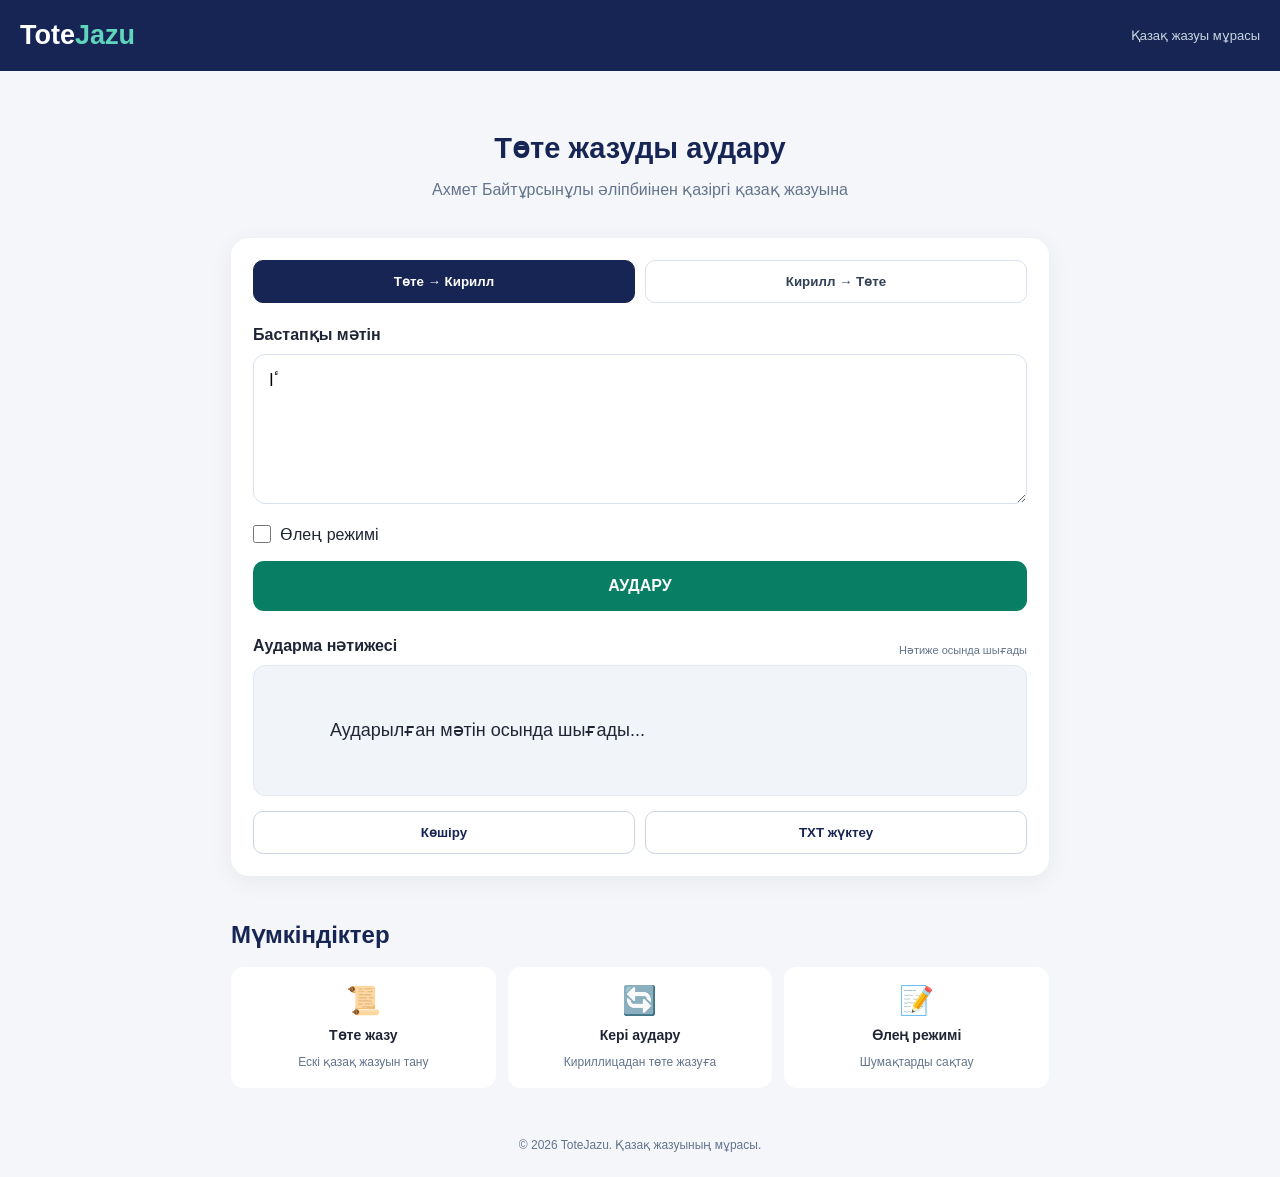
<file: Index.html>
<!DOCTYPE html>
<html lang="kk">
<head>
    <meta charset="UTF-8">
    <meta name="viewport" content="width=device-width, initial-scale=1.0">
    <meta name="description" content="Ахмет Байтұрсынұлының төте жазуын қазіргі қазақ кириллицасына аудару құралы.">
    <title>ToteJazu - Қазақ жазуы аудармашысы</title>
    <link rel="stylesheet" href="style.css">
</head>
<body>

<header class="header">
    <div class="logo">Tote<span>Jazu</span></div>
    <div class="header-text">Қазақ жазуы мұрасы</div>
</header>

<main class="container">

    <section class="hero">
        <h1>Төте жазуды аудару</h1>
        <p>Ахмет Байтұрсынұлы әліпбиінен қазіргі қазақ жазуына</p>
    </section>

    <section class="translator">

        <div class="mode">
            <button class="mode-btn active" id="forward">
                Төте → Кирилл
            </button>
            <button class="mode-btn" id="reverse">
                Кирилл → Төте
            </button>
        </div>

        <label for="sourceText">Бастапқы мәтін</label>

        <textarea
            id="sourceText"
            placeholder="Мәтінді осында енгізіңіз..."
        ></textarea>

        <label class="poem-label">
            <input type="checkbox" id="poemMode">
            Өлең режимі
        </label>

        <button id="translateBtn" class="translate-btn">
            АУДАРУ
        </button>

        <div class="result-header">
            <label>Аударма нәтижесі</label>
            <span id="resultStatus">Нәтиже осында шығады</span>
        </div>

        <div id="resultText" class="result">
            Аударылған мәтін осында шығады...
        </div>

        <div class="actions">
            <button id="copyBtn">Көшіру</button>
            <button id="downloadBtn">TXT жүктеу</button>
        </div>

    </section>

    <section class="features">
        <h2>Мүмкіндіктер</h2>

        <div class="feature-grid">
            <div class="feature-card">
                <span>📜</span>
                <h3>Төте жазу</h3>
                <p>Ескі қазақ жазуын тану</p>
            </div>

            <div class="feature-card">
                <span>🔄</span>
                <h3>Кері аудару</h3>
                <p>Кириллицадан төте жазуға</p>
            </div>

            <div class="feature-card">
                <span>📝</span>
                <h3>Өлең режимі</h3>
                <p>Шумақтарды сақтау</p>
            </div>
        </div>
    </section>

</main>

<footer>
    <p>© 2026 ToteJazu. Қазақ жазуының мұрасы.</p>
</footer>

<script src="script.js"></script>

</body>
</html>
</file>
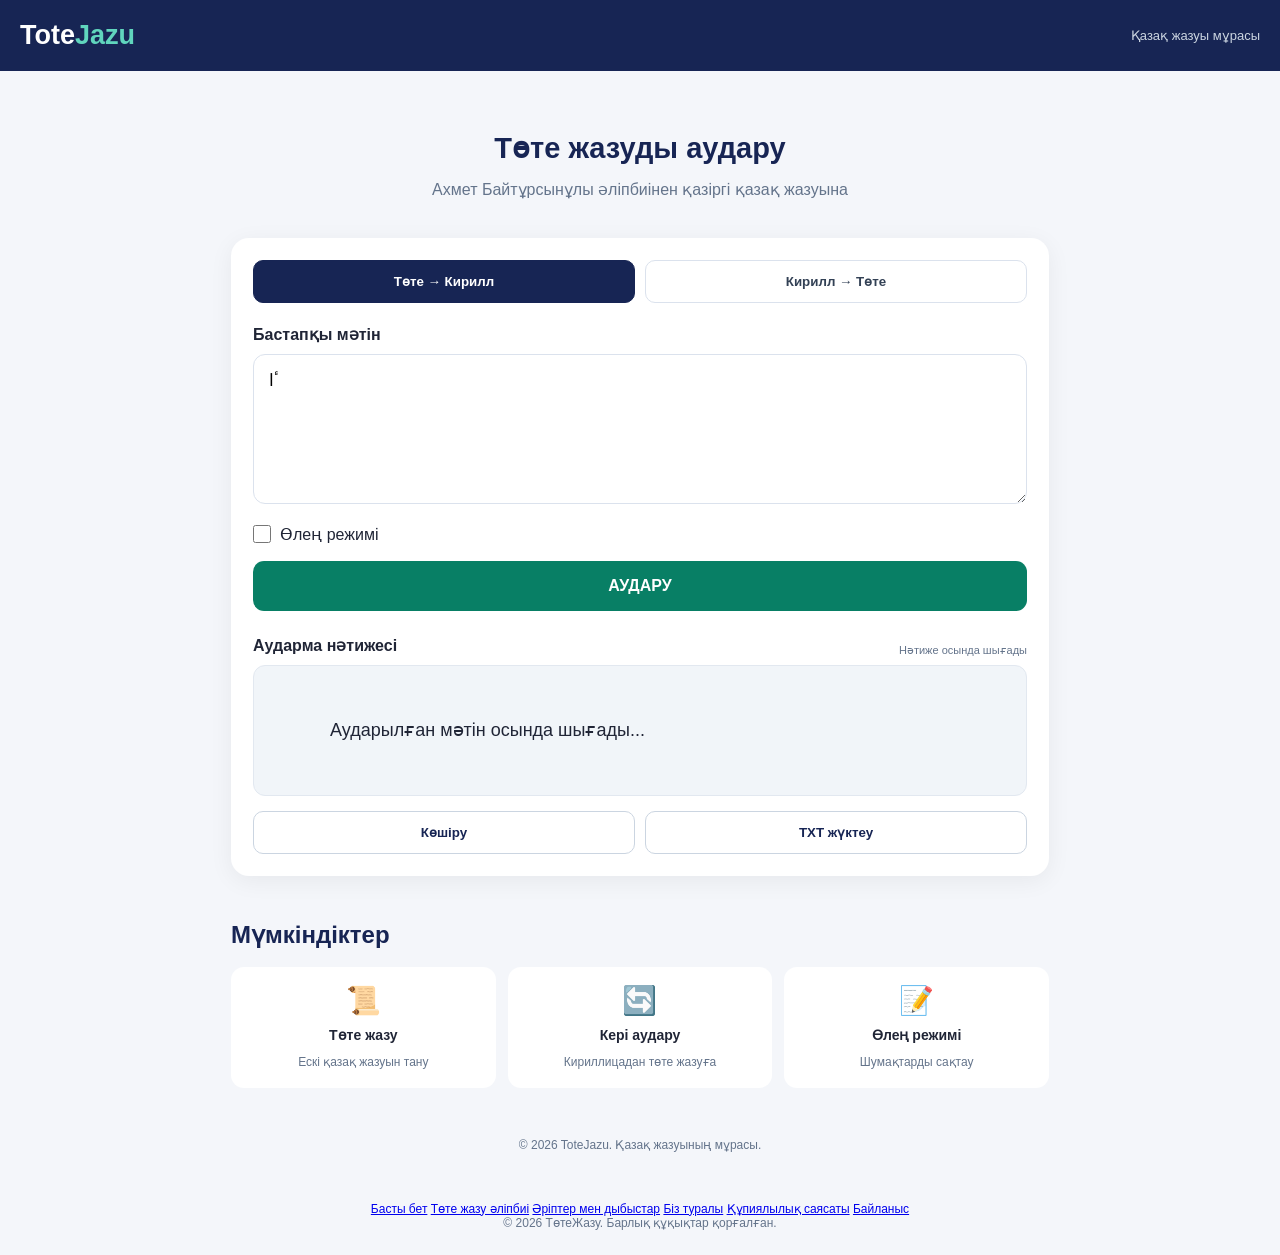
<file: index.html>
<!DOCTYPE html>
<html lang="kk">
<head>
    <meta charset="UTF-8">
    <meta name="viewport" content="width=device-width, initial-scale=1.0">
    <meta name="description" content="Ахмет Байтұрсынұлының төте жазуын қазіргі қазақ кириллицасына аудару құралы.">
    <title>ToteJazu - Қазақ жазуы аудармашысы</title>
    <link rel="stylesheet" href="style.css">
    <script async src="https://pagead2.googlesyndication.com/pagead/js/adsbygoogle.js?client=ca-pub-6506012828840319"
     crossorigin="anonymous"></script>
    <script async src="https://www.googletagmanager.com/gtm.js?id=GTM-NJ5D88WF"></script>
<script>
  window.dataLayer = window.dataLayer || [];
  function gtag(){dataLayer.push(arguments);}
  gtag('js', new Date());
</script>
</head>
<body>

<header class="header">
    <div class="logo">Tote<span>Jazu</span></div>
    <div class="header-text">Қазақ жазуы мұрасы</div>
</header>

<main class="container">

    <section class="hero">
        <h1>Төте жазуды аудару</h1>
        <p>Ахмет Байтұрсынұлы әліпбиінен қазіргі қазақ жазуына</p>
    </section>

    <section class="translator">

        <div class="mode">
            <button class="mode-btn active" id="forward">
                Төте → Кирилл
            </button>
            <button class="mode-btn" id="reverse">
                Кирилл → Төте
            </button>
        </div>

        <label for="sourceText">Бастапқы мәтін</label>

        <textarea
            id="sourceText"
            placeholder="Мәтінді осында енгізіңіз..."
        ></textarea>

        <label class="poem-label">
            <input type="checkbox" id="poemMode">
            Өлең режимі
        </label>

        <button id="translateBtn" class="translate-btn">
            АУДАРУ
        </button>

        <div class="result-header">
            <label>Аударма нәтижесі</label>
            <span id="resultStatus">Нәтиже осында шығады</span>
        </div>

        <div id="resultText" class="result">
            Аударылған мәтін осында шығады...
        </div>

        <div class="actions">
            <button id="copyBtn">Көшіру</button>
            <button id="downloadBtn">TXT жүктеу</button>
        </div>

    </section>

    <section class="features">
        <h2>Мүмкіндіктер</h2>

        <div class="feature-grid">
            <div class="feature-card">
                <span>📜</span>
                <h3>Төте жазу</h3>
                <p>Ескі қазақ жазуын тану</p>
            </div>

            <div class="feature-card">
                <span>🔄</span>
                <h3>Кері аудару</h3>
                <p>Кириллицадан төте жазуға</p>
            </div>

            <div class="feature-card">
                <span>📝</span>
                <h3>Өлең режимі</h3>
                <p>Шумақтарды сақтау</p>
            </div>
        </div>
    </section>

</main>

<footer>
    <p>© 2026 ToteJazu. Қазақ жазуының мұрасы.</p>
</footer>

<script src="script.js"></script>

    <footer class="site-footer">
<nav>
  <a href="index.html">Басты бет</a>
  <a href="alphabet.html">Төте жазу әліпбиі</a>
  <a href="letters.html">Әріптер мен дыбыстар</a>
  <a href="about.html">Біз туралы</a>
  <a href="privacy.html">Құпиялылық саясаты</a>
  <a href="contact.html">Байланыс</a>
</nav>
  <p>© 2026 ТөтеЖазу. Барлық құқықтар қорғалған.</p>
    </footer>
    
</body>
</html>
</file>
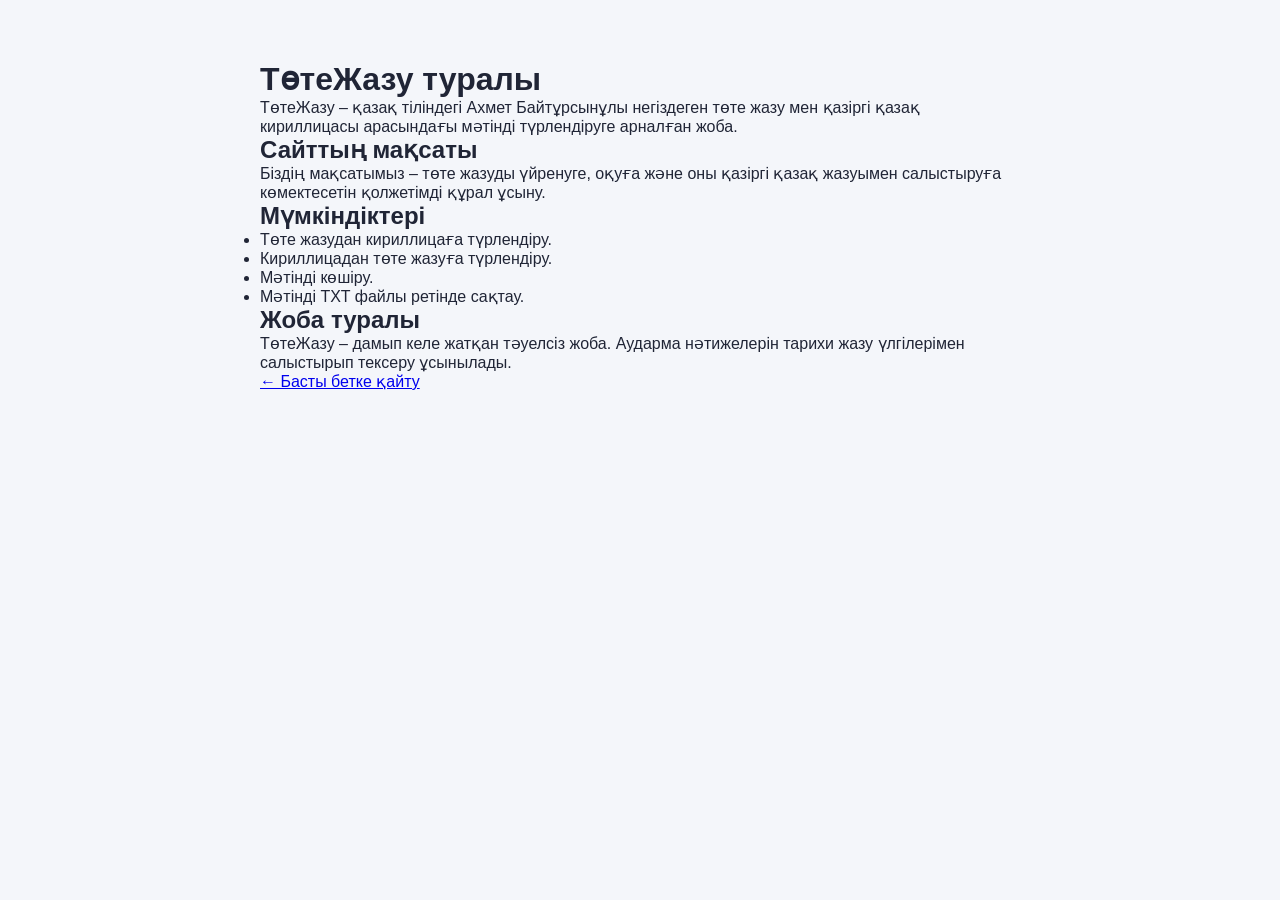
<file: about.html>
<!DOCTYPE html>
<html lang="kk">
<head>
  <meta charset="UTF-8">
  <meta name="viewport" content="width=device-width, initial-scale=1.0">
  <title>Біз туралы | ТөтеЖазу</title>
  <link rel="stylesheet" href="style.css">
</head>
<body>
  <main style="max-width:800px; margin:40px auto; padding:20px;">
    <h1>ТөтеЖазу туралы</h1>

    <p>
      ТөтеЖазу – қазақ тіліндегі Ахмет Байтұрсынұлы
      негіздеген төте жазу мен қазіргі қазақ кириллицасы
      арасындағы мәтінді түрлендіруге арналған жоба.
    </p>

    <h2>Сайттың мақсаты</h2>
    <p>
      Біздің мақсатымыз – төте жазуды үйренуге,
      оқуға және оны қазіргі қазақ жазуымен салыстыруға
      көмектесетін қолжетімді құрал ұсыну.
    </p>

    <h2>Мүмкіндіктері</h2>
    <ul>
      <li>Төте жазудан кириллицаға түрлендіру.</li>
      <li>Кириллицадан төте жазуға түрлендіру.</li>
      <li>Мәтінді көшіру.</li>
      <li>Мәтінді TXT файлы ретінде сақтау.</li>
    </ul>

    <h2>Жоба туралы</h2>
    <p>
      ТөтеЖазу – дамып келе жатқан тәуелсіз жоба.
      Аударма нәтижелерін тарихи жазу үлгілерімен
      салыстырып тексеру ұсынылады.
    </p>

    <p><a href="index.html">← Басты бетке қайту</a></p>
  </main>
</body>
</html>
</file>
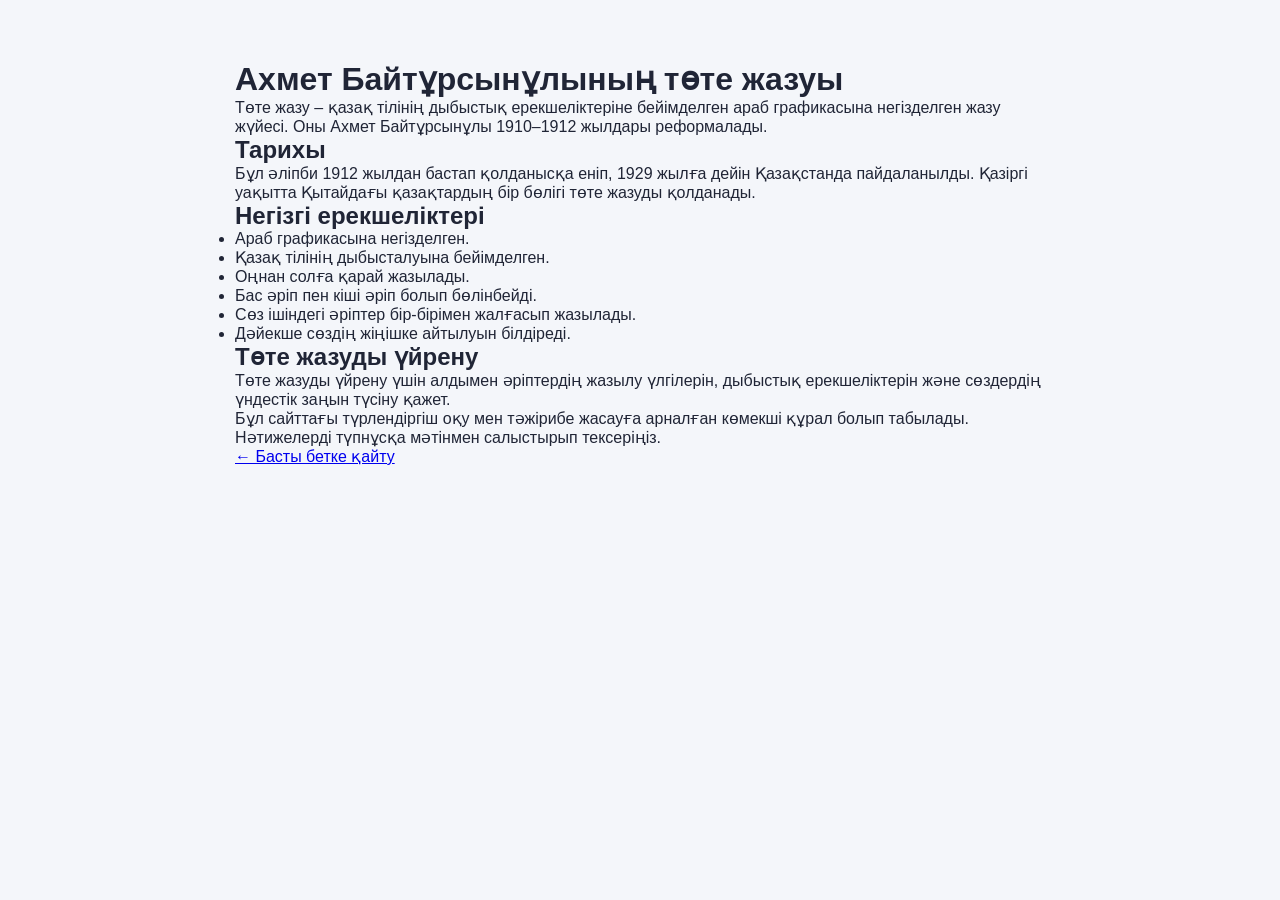
<file: alphabet.html>
<!DOCTYPE html>
<html lang="kk">
<head>
  <meta charset="UTF-8">
  <meta name="viewport" content="width=device-width, initial-scale=1.0">
  <title>Төте жазу әліпбиі | ТөтеЖазу</title>
  <link rel="stylesheet" href="style.css">
</head>
<body>
  <main style="max-width:850px;margin:40px auto;padding:20px;">
    <h1>Ахмет Байтұрсынұлының төте жазуы</h1>

    <p>
      Төте жазу – қазақ тілінің дыбыстық ерекшеліктеріне
      бейімделген араб графикасына негізделген жазу жүйесі.
      Оны Ахмет Байтұрсынұлы 1910–1912 жылдары реформалады.
    </p>

    <h2>Тарихы</h2>
    <p>
      Бұл әліпби 1912 жылдан бастап қолданысқа еніп,
      1929 жылға дейін Қазақстанда пайдаланылды.
      Қазіргі уақытта Қытайдағы қазақтардың бір бөлігі
      төте жазуды қолданады.
    </p>

    <h2>Негізгі ерекшеліктері</h2>
    <ul>
      <li>Араб графикасына негізделген.</li>
      <li>Қазақ тілінің дыбысталуына бейімделген.</li>
      <li>Оңнан солға қарай жазылады.</li>
      <li>Бас әріп пен кіші әріп болып бөлінбейді.</li>
      <li>Сөз ішіндегі әріптер бір-бірімен жалғасып жазылады.</li>
      <li>Дәйекше сөздің жіңішке айтылуын білдіреді.</li>
    </ul>

    <h2>Төте жазуды үйрену</h2>
    <p>
      Төте жазуды үйрену үшін алдымен әріптердің
      жазылу үлгілерін, дыбыстық ерекшеліктерін және
      сөздердің үндестік заңын түсіну қажет.
    </p>

    <p>
      Бұл сайттағы түрлендіргіш оқу мен тәжірибе жасауға
      арналған көмекші құрал болып табылады.
      Нәтижелерді түпнұсқа мәтінмен салыстырып тексеріңіз.
    </p>

    <p><a href="index.html">← Басты бетке қайту</a></p>
  </main>
</body>
</html>
</file>
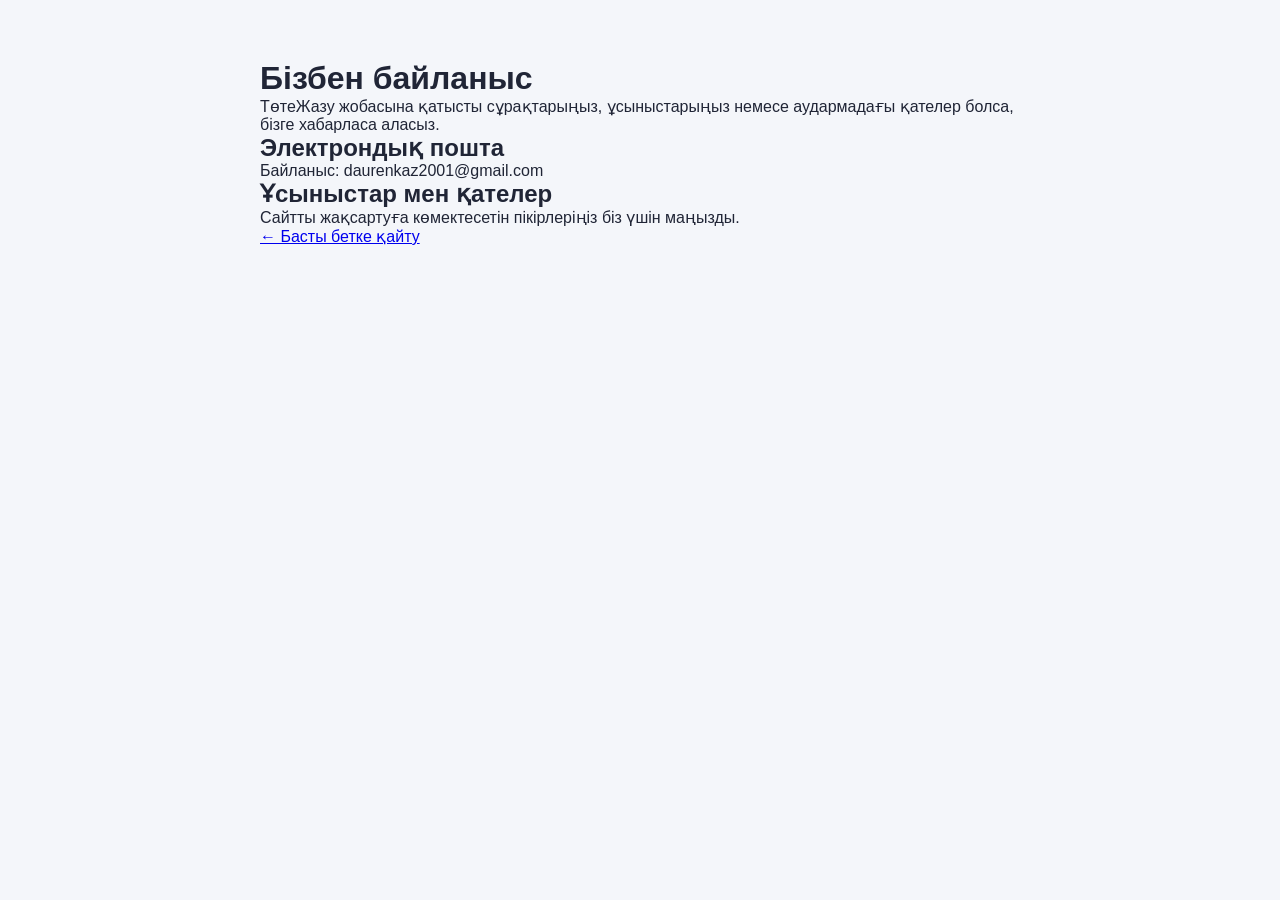
<file: contact.html>
<!DOCTYPE html>
<html lang="kk">
<head>
  <meta charset="UTF-8">
  <meta name="viewport" content="width=device-width, initial-scale=1.0">
  <title>Байланыс | ТөтеЖазу</title>
  <link rel="stylesheet" href="style.css">
</head>
<body>
  <main style="max-width:800px; margin:40px auto; padding:20px;">
    <h1>Бізбен байланыс</h1>

    <p>
      ТөтеЖазу жобасына қатысты сұрақтарыңыз,
      ұсыныстарыңыз немесе аудармадағы қателер болса,
      бізге хабарласа аласыз.
    </p>

    <h2>Электрондық пошта</h2>
    <p>
      Байланыс: daurenkaz2001@gmail.com
    </p>

    <h2>Ұсыныстар мен қателер</h2>
    <p>
      Сайтты жақсартуға көмектесетін пікірлеріңіз
      біз үшін маңызды.
    </p>

    <p><a href="index.html">← Басты бетке қайту</a></p>
  </main>
</body>
</html>
</file>
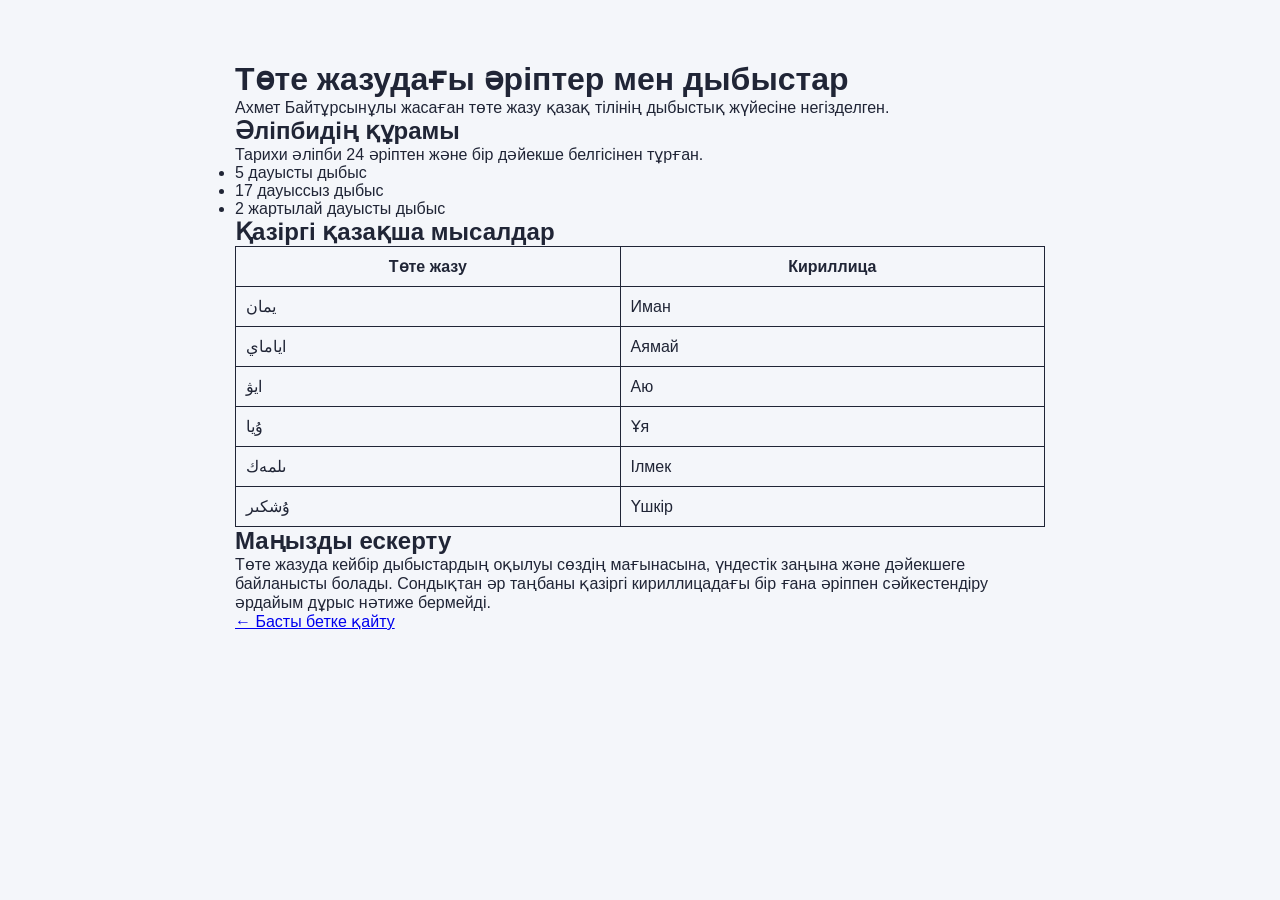
<file: letters.html>
<!DOCTYPE html>
<html lang="kk">
<head>
  <meta charset="UTF-8">
  <meta name="viewport" content="width=device-width, initial-scale=1.0">
  <title>Әріптер мен дыбыстар | ТөтеЖазу</title>
  <link rel="stylesheet" href="style.css">
</head>
<body>
  <main style="max-width:850px;margin:40px auto;padding:20px;">
    <h1>Төте жазудағы әріптер мен дыбыстар</h1>

    <p>
      Ахмет Байтұрсынұлы жасаған төте жазу қазақ
      тілінің дыбыстық жүйесіне негізделген.
    </p>

    <h2>Әліпбидің құрамы</h2>

    <p>
      Тарихи әліпби 24 әріптен және бір дәйекше
      белгісінен тұрған.
    </p>

    <ul>
      <li>5 дауысты дыбыс</li>
      <li>17 дауыссыз дыбыс</li>
      <li>2 жартылай дауысты дыбыс</li>
    </ul>

    <h2>Қазіргі қазақша мысалдар</h2>

    <table style="width:100%;border-collapse:collapse;">
      <tr>
        <th style="border:1px solid;padding:10px;">Төте жазу</th>
        <th style="border:1px solid;padding:10px;">Кириллица</th>
      </tr>
      <tr>
        <td style="border:1px solid;padding:10px;">يمان</td>
        <td style="border:1px solid;padding:10px;">Иман</td>
      </tr>
      <tr>
        <td style="border:1px solid;padding:10px;">اياماي</td>
        <td style="border:1px solid;padding:10px;">Аямай</td>
      </tr>
      <tr>
        <td style="border:1px solid;padding:10px;">ايۋ</td>
        <td style="border:1px solid;padding:10px;">Аю</td>
      </tr>
      <tr>
        <td style="border:1px solid;padding:10px;">ۇيا</td>
        <td style="border:1px solid;padding:10px;">Ұя</td>
      </tr>
      <tr>
        <td style="border:1px solid;padding:10px;">ىلمەك</td>
        <td style="border:1px solid;padding:10px;">Ілмек</td>
      </tr>
      <tr>
        <td style="border:1px solid;padding:10px;">ۇشكىر</td>
        <td style="border:1px solid;padding:10px;">Үшкір</td>
      </tr>
    </table>

    <h2>Маңызды ескерту</h2>
    <p>
      Төте жазуда кейбір дыбыстардың оқылуы сөздің
      мағынасына, үндестік заңына және дәйекшеге
      байланысты болады. Сондықтан әр таңбаны
      қазіргі кириллицадағы бір ғана әріппен
      сәйкестендіру әрдайым дұрыс нәтиже бермейді.
    </p>

    <p><a href="index.html">← Басты бетке қайту</a></p>
  </main>
</body>
</html>
</file>
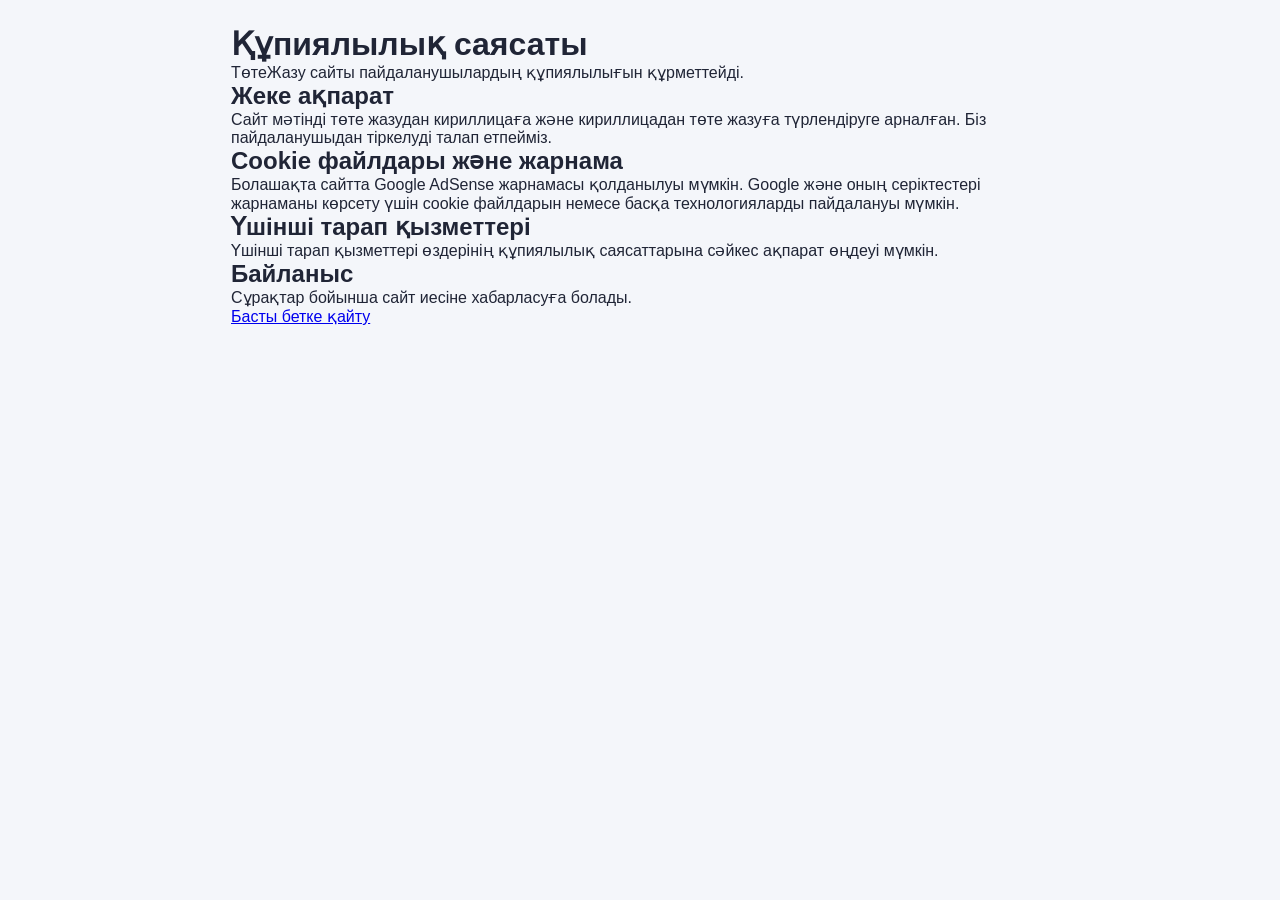
<file: privacy.html>
<!DOCTYPE html>
<html lang="kk">
<head>
  <meta charset="UTF-8">
  <meta name="viewport" content="width=device-width, initial-scale=1.0">
  <title>Құпиялылық саясаты | ТөтеЖазу</title>
  <link rel="stylesheet" href="style.css">
</head>
<body>
  <main class="container">
    <h1>Құпиялылық саясаты</h1>

    <p>
      ТөтеЖазу сайты пайдаланушылардың құпиялылығын
      құрметтейді.
    </p>

    <h2>Жеке ақпарат</h2>
    <p>
      Сайт мәтінді төте жазудан кириллицаға және
      кириллицадан төте жазуға түрлендіруге арналған.
      Біз пайдаланушыдан тіркелуді талап етпейміз.
    </p>

    <h2>Cookie файлдары және жарнама</h2>
    <p>
      Болашақта сайтта Google AdSense жарнамасы
      қолданылуы мүмкін. Google және оның серіктестері
      жарнаманы көрсету үшін cookie файлдарын немесе
      басқа технологияларды пайдалануы мүмкін.
    </p>

    <h2>Үшінші тарап қызметтері</h2>
    <p>
      Үшінші тарап қызметтері өздерінің құпиялылық
      саясаттарына сәйкес ақпарат өңдеуі мүмкін.
    </p>

    <h2>Байланыс</h2>
    <p>
      Сұрақтар бойынша сайт иесіне хабарласуға болады.
    </p>

    <p><a href="index.html">Басты бетке қайту</a></p>
  </main>
</body>
</html>
</file>
<file: style.css>
* {
    margin: 0;
    padding: 0;
    box-sizing: border-box;
}

body {
    font-family: Arial, sans-serif;
    background: #f4f6fa;
    color: #202536;
}

.header {
    background: #172554;
    color: white;
    padding: 20px;
    display: flex;
    justify-content: space-between;
    align-items: center;
}

.logo {
    font-size: 27px;
    font-weight: bold;
}

.logo span {
    color: #60d5bd;
}

.header-text {
    font-size: 13px;
    color: #cbd5e1;
}

.container {
    max-width: 850px;
    margin: auto;
    padding: 25px 16px;
}

.hero {
    text-align: center;
    margin: 35px 0;
}

.hero h1 {
    font-size: 29px;
    color: #172554;
    margin-bottom: 12px;
}

.hero p {
    color: #64748b;
    line-height: 1.6;
}

.translator {
    background: white;
    padding: 22px;
    border-radius: 18px;
    box-shadow: 0 5px 25px rgba(0,0,0,0.06);
}

.mode {
    display: flex;
    gap: 10px;
    margin-bottom: 22px;
}

.mode-btn {
    flex: 1;
    padding: 13px 5px;
    border: 1px solid #dbe2ed;
    border-radius: 10px;
    background: white;
    color: #334155;
    font-weight: bold;
}

.mode-btn.active {
    background: #172554;
    color: white;
    border-color: #172554;
}

label {
    display: block;
    font-weight: bold;
    margin-bottom: 10px;
}

textarea {
    width: 100%;
    min-height: 150px;
    resize: vertical;
    border: 1px solid #dbe2ed;
    border-radius: 12px;
    padding: 15px;
    font-size: 17px;
    outline: none;
    font-family: Arial, sans-serif;
}

textarea:focus {
    border-color: #2563eb;
}

.poem-label {
    display: flex;
    align-items: center;
    gap: 9px;
    margin: 17px 0;
    font-weight: normal;
}

.poem-label input {
    width: 18px;
    height: 18px;
}

.translate-btn {
    width: 100%;
    padding: 16px;
    background: #087f65;
    color: white;
    border: none;
    border-radius: 11px;
    font-size: 16px;
    font-weight: bold;
}

.translate-btn:active {
    background: #065f4b;
}

.result-header {
    display: flex;
    justify-content: space-between;
    align-items: center;
    margin-top: 25px;
    gap: 10px;
}

.result-header span {
    font-size: 11px;
    color: #64748b;
}

.result {
    background: #f1f5f9;
    border: 1px solid #e2e8f0;
    border-radius: 12px;
    min-height: 120px;
    padding: 16px;
    white-space: pre-wrap;
    overflow-wrap: anywhere;
    font-size: 18px;
    line-height: 1.8;
}

.actions {
    display: flex;
    gap: 10px;
    margin-top: 15px;
}

.actions button {
    flex: 1;
    padding: 13px 5px;
    border: 1px solid #cbd5e1;
    background: white;
    border-radius: 10px;
    font-weight: bold;
    color: #172554;
}

.features {
    margin-top: 45px;
}

.features h2 {
    margin-bottom: 18px;
    color: #172554;
}

.feature-grid {
    display: grid;
    grid-template-columns: repeat(3, 1fr);
    gap: 12px;
}

.feature-card {
    background: white;
    padding: 17px 10px;
    border-radius: 13px;
    text-align: center;
}

.feature-card span {
    font-size: 28px;
}

.feature-card h3 {
    font-size: 14px;
    margin: 10px 0;
}

.feature-card p {
    font-size: 12px;
    color: #64748b;
    line-height: 1.5;
}

footer {
    text-align: center;
    padding: 25px 10px;
    color: #64748b;
    font-size: 12px;
}

@media (max-width: 450px) {
    .header-text {
        font-size: 10px;
    }

    .hero h1 {
        font-size: 24px;
    }

    .translator {
        padding: 15px;
    }

    .feature-grid {
        grid-template-columns: 1fr;
    }
}
</file>
